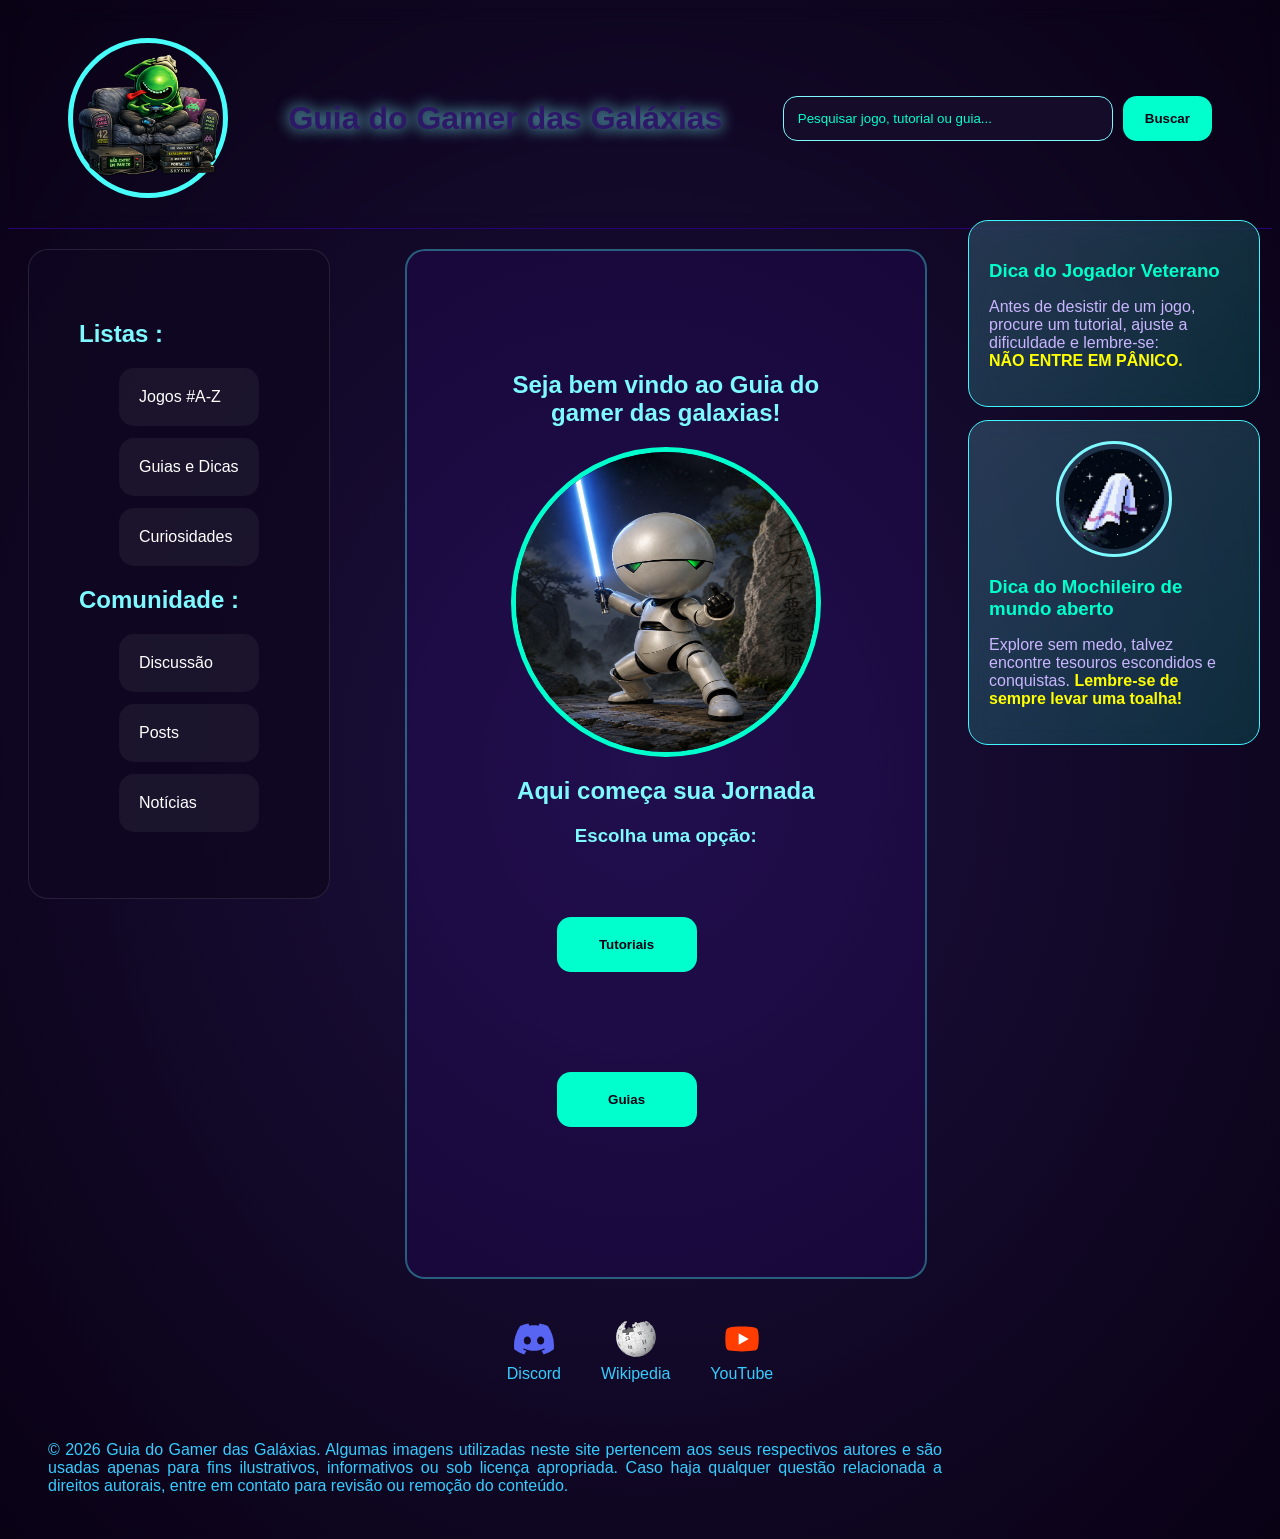
<file: Index.html>
<!DOCTYPE html>
<html lang="pt-br">

<head>
    <meta charset="UTF-8">
    <meta http-equiv="X-UA-Compatible" content="IE=edge">
    <meta name="viewport" content="width=device-width, initial-scale=1.0">
    <title>Guia do Gamer das Galáxias</title>
    <link rel="icon" type="image/x-icon" href="./img/icone.png">
    <link rel="stylesheet" href="css/styles.css">
</head>
<body>
    <header class="topo">
        <div class="areaimg">
            <img src="./img/alien.png"
                alt="Alien do Guia do Gamer das Galáxias"
                width="150"
                onclick="window.location.href='index.html'">
        </div>
        <div class="logo">
            <h1>Guia do Gamer das Galáxias</h1>
        </div>
        <div class="buscar">
            <input type="text"
                placeholder="Pesquisar jogo, tutorial ou guia...">
            <button>Buscar</button>
        </div>
    </header>


    <div class="layout">

        
        <aside class="barralateral">

            <h2>Listas :</h2>

            <ul>
                <li>
                    <a href="view/contato.html">
                        Jogos #A-Z
                    </a>
                </li>

                <li>
                    <a href="view/contato.html">
                        Guias e Dicas
                    </a>
                </li>

                <li>
                    <a href="view/contato.html">
                        Curiosidades
                    </a>
                </li>
            </ul>


            <h2>Comunidade :</h2>

            <ul>
                <li>
                    <a href="view/contato.html">
                        Discussão
                    </a>
                </li>

                <li>
                    <a href="view/contato.html">
                        Posts
                    </a>
                </li>

                <li>
                    <a href="view/contato.html">
                        Notícias
                    </a>
                </li>
            </ul>

        </aside>


        
        <main>

            <section>
<div class="jedi">
    <h2>Seja bem vindo ao Guia do gamer das galaxias!</h2>
    <img src="./img/jedi.png" alt="robo com sabre de luz">
    <h2>Aqui começa sua Jornada</h2>
    <h3>Escolha uma opção:</h3>
    <a href="./view/contato.html"><button>Tutoriais</button></a>
    <a href="./view/contato.html"><button>Guias</button></a>
    
</div>

            </section>
        </main>


        
        <aside>

            <div class="dicabox">
                <h3>Dica do Jogador Veterano</h3>

                <p>
                    Antes de desistir de um jogo,
                    procure um tutorial, ajuste a dificuldade
                    e lembre-se:
                    <br>

                    <strong>NÃO ENTRE EM PÂNICO.</strong>
                </p>
            </div>


            <div class="dicabox">

                <img src="./img/toalha.png" alt="Toalha do mochileiro"class="dicaimg">
                <h3>Dica do Mochileiro de mundo aberto</h3>
                <p>
                    Explore sem medo, talvez encontre
                    tesouros escondidos e conquistas.
                    <strong>
                        Lembre-se de sempre levar uma toalha!
                    </strong>
                </p>

            </div>

        </aside>

    </div>


    
    <footer style="color: yellow;">

        <a href="https://discord.gg/swcuYpGGW5" target="_blank">
            <img src="./img/discord.svg" alt="Discord">
            <p>Discord</p>
        </a>

        <a href="https://pt.wikipedia.org/wiki/The_Hitchhiker%27s_Guide_to_the_Galaxy" target="_blank">
            <img src="./img/Wikipedia.svg" alt="Guia do mochileiro das Galaxias">
            <p>Wikipedia</p>
        </a>

        <a href="https://youtu.be/6XUCTjD4Njo?si=peqsbnZyR5sMW4RZ" target="_blank">
            <img src="./img/youtube.svg" alt="YouTube">
            <p>YouTube</p>
        </a>

    </footer>


    <footer class="copyright">
        <p>
            © 2026 Guia do Gamer das Galáxias.
            Algumas imagens utilizadas neste site
            pertencem aos seus respectivos autores
            e são usadas apenas para fins ilustrativos,
            informativos ou sob licença apropriada.

            Caso haja qualquer questão relacionada
            a direitos autorais, entre em contato
            para revisão ou remoção do conteúdo.
        </p>
    </footer>


    
</body>
</html>
</file>
<file: css/styles.css>
body{
    background: radial-gradient(#1d1140, #090114);
    color:white;
    font-family:'Arial', Arial, Helvetica, sans-serif;
}

a{
    color:#ffffff;
    text-decoration:none;
}

strong{
    color:yellow;
}
/*layoutgeral*/
.layout{
    display:flex;
    align-items:flex-start;
    gap:25px;
    padding:20px;
}

main {
    display:flex;
    flex:1; 
    justify-content:center;
    align-self:flex-start;
    padding:100px;
    margin-right:300px;
    border:2px solid rgba(73,255,252,0.35);
    border-radius:20px;
    background:rgba(64,12,162,0.15);
}

main h3 {
    color:#7df9ff;
    margin-bottom:20px;
    font-family:'Arial', Arial, Helvetica, sans-serif;
    justify-content: center;
    text-align: center;
    text-justify: auto;
}

.jedi h2 {
    color:#7df9ff;
    margin-bottom:20px;
    font-family:'Arial', Arial, Helvetica, sans-serif;
    justify-content: center;
    text-align: center;
    text-justify: auto;
}
.jedi h3 {
    color:#7df9ff;
    margin-bottom:20px;
    font-family:'Arial', Arial, Helvetica, sans-serif;
    justify-content: center;
    text-align: center;
    text-justify: auto;
}

.jedi img {
    border:5px solid #00ffcc;
    border-radius:50%;
    width:300px;
    max-width:100%;
    height:300px;
    display:block;
    margin:0 auto 20px auto;
}

.jedi button {
    margin-left: 300px;
    width:140px;
    height:55px;
    margin:50px;
    padding:15px;
    border:none;
    border-radius:14px;
    background:#00ffcc;
    color:#090114;
    font-weight:bold;
    font-family: Arial, Helvetica, sans-serif;
    cursor:pointer;
    transition:0.3s; 
}

.jedi button:hover{
    
    transform: scale(1.25 )
}
/*topo*/

.topo {
    display:flex;
    justify-content:space-between;
    align-items:center;
    padding:30px 60px;
    border-bottom:1px solid rgba(45,1,126,0.919);
    backdrop-filter:blur(8px);
}

.areaimg{
    display:flex;
    border-radius:50%;
    border:5px solid rgba(73,255,252,0.996);
}

.areaimg img{
    cursor:pointer;
}

.areaimg:hover{
    transform:scale(1.05);
    background:rgba(255,255,255,0.06);
    border:1px solid rgba(255,255,255,0.08);
    padding:5px;
    backdrop-filter:blur(15px);
    transition:0.3s;
}

.logo h1{
    font-family:'Arial', Arial, Helvetica, sans-serif;
    color:#2c1866;
    font-size:2rem;
    text-shadow:0 0 15px #7df9ff;
}

.logo h1:hover{
    color:#7df9ff;
    transform:scale(1.05);
    border:1px solid white;
    border-radius:15px;
    padding:5px;
    transition:0.3s;
}

/*barradepesquisa */
.buscar {
    display:flex;
    gap:10px;
}

.buscar input{
    width:300px;
    padding:14px;
    border:none;
    border-radius:14px;
    background:#140c29;
    color:white;
    border:1px solid #7df9ff;
    outline:none;
}
/*"::" serve para clase da classe no input, para funcionar apenas no placeholder*/
.buscar input::placeholder{
    color:#00ffcc;
}

.buscar button{
    padding:14px 22px;
    border:none;
    border-radius:14px;
    background:#00ffcc;
    color:#090114;
    font-weight:bold;
    cursor:pointer;
    transition:0.3s;
}

.buscar button:hover{
    transform:scale(1.05);
}


/*barralateral*/

.barralateral {
    margin-right: 50px;
    flex-shrink:0;
    padding:50px 50px;
    background:rgba(16,8,33,0.85);
    border-radius:20px;
    border:1px solid rgba(255,255,255,0.1);
}

.barralateral h2{
    color:#7df9ff;
    margin-bottom:20px;
    font-family:'Arial', Arial, Helvetica, sans-serif;
}

.barralateral ul{
    list-style:none;
}

.barralateral li{
    padding:20px;
    margin-bottom:12px;
    margin-right: 20px;
    border-radius:15px;
    background:rgba(255,255,255,0.05);
    cursor:pointer;
    transition:0.3s;
}

.barralateral li:hover{
    background:#00ffcc20;
    transform:translateX(5px);
}



/*dicadomochileiro*/
.dicabox{
    position:fixed;
    top:220px;
    right:20px;
    width:250px;
    color:#c9b6ff;
    padding:20px;
    border-radius:20px;
    background:linear-gradient(135deg,rgba(125,249,255,0.2),rgba(0,255,204,0.15));
    border:1px solid rgb(65,246,255);
    backdrop-filter:blur(10px);
    z-index:1000;
}
/*:nth-of-type(2) seleciona o segundo elemento de um determinado tipo dentro do seu elemento pai.*/
.dicabox:nth-of-type(2) {
    top:420px;
}

.dicabox h3 {
    color:#00ffcc;
    margin-bottom:10px;
}

.dicabox p:hover{
    color:#00ffcc;
}

.dicaimg{
    width:100px;
    height:auto;

    object-fit:cover;

    padding:5px;

    display:block;
    margin:0 auto 15px auto;

    border-radius:50%;
    border:3px solid #7df9ff;
}

.dicaimg:hover{
    transform:scale(1.05);

    background:rgba(255,255,255,0.06);

    border:1px solid rgba(255,255,255,0.08);

    transition:0.3s;
}

/*rodapé*/

footer{
    font-family: Arial, Helvetica, sans-serif;
    text-align:justify;
    color:#36cdff;
    display:flex;
    justify-content:center;
}

footer img{
    width:40px;
    height:40px;
}

footer a{
    font-family: Arial, Helvetica, sans-serif;
    color:#36cdff;
    margin:20px;
    text-align:center;
}

footer p{
    margin-top:2px;
}

/*copyright*/

.copyright{
    font-family: Arial, Helvetica, sans-serif;
    text-align:justify;
    color:#36cdff;
    padding:20px 40px;
    margin-right:290px;
}
</file>
